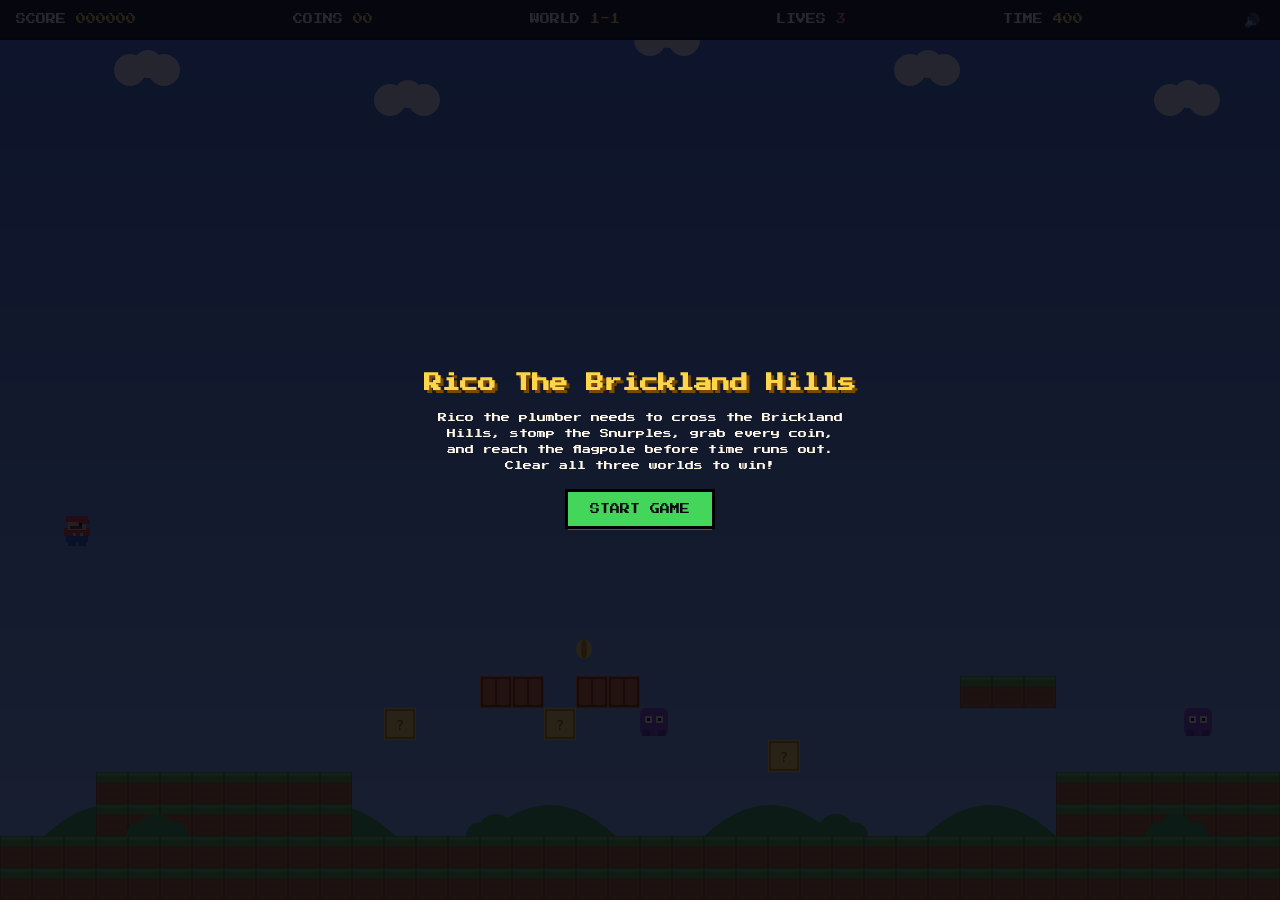
<file: index.html>
<!DOCTYPE html>
<html lang="en">
<head>
<meta charset="UTF-8">
<meta name="viewport" content="width=device-width, initial-scale=1, maximum-scale=1, user-scalable=no, viewport-fit=cover">
<title>Rico The Brickland Hills</title>
<link rel="stylesheet" href="style.css">
</head>
<body>

<h1>Rico The Brickland Hills</h1>
<div class="subtitle">an original 8-bit plumber quest</div>

<div id="hud">
  <div class="hud-item">SCORE <span id="scoreVal">000000</span></div>
  <div class="hud-item">COINS <span id="coinVal">00</span></div>
  <div class="hud-item">WORLD <span id="worldVal">1-1</span></div>
  <div class="hud-item lives">LIVES <span id="livesVal">3</span></div>
  <div class="hud-item">TIME <span id="timeVal">400</span></div>
  <button id="muteBtn" aria-label="Toggle music and sound">🔊</button>
</div>

<div id="gameWrap">
  <canvas id="game" width="800" height="450"></canvas>
  <div id="msgOverlay">
    <h2 id="msgTitle">Rico The Brickland Hills</h2>
    <p id="msgText">Rico the plumber needs to cross the Brickland Hills, stomp the Snurples, grab every coin, and reach the flagpole before time runs out. Clear all three worlds to win!</p>
    <button id="msgBtn">START GAME</button>
  </div>

  <div id="touchControls">
    <div class="tc-group">
      <div class="tc-btn" id="tcLeft">&larr;</div>
      <div class="tc-btn" id="tcRight">&rarr;</div>
    </div>
    <div class="tc-group">
      <div class="tc-btn" id="tcRun">RUN</div>
      <div class="tc-btn" id="tcJump">JUMP</div>
    </div>
  </div>
</div>

<script src="script.js"></script>
</body>
</html>
</file>
<file: style.css>
@import url('https://fonts.googleapis.com/css2?family=Press+Start+2P&display=swap');

  :root{
    --sky:#5C94FC;
    --sky-dark:#3A6FD8;
    --ground:#C84C0C;
    --ground-dark:#8B3300;
    --brick:#D46A1E;
    --coin:#FFD64B;
    --coin-dark:#C89000;
    --hud-bg:#101018;
    --panel:#1E1E2E;
    --white:#FFF7E8;
    --accent:#43D65A;
  }

  *{box-sizing:border-box;}

  html,body{overflow:hidden; height:100%;}

  body{
    margin:0;
    height:100vh;
    height:100dvh;
    width:100vw;
    display:flex;
    flex-direction:column;
    align-items:center;
    justify-content:center;
    background:#0A0A12;
    font-family:'Press Start 2P', monospace;
    color:var(--white);
    padding:0;
    gap:0;
  }

  h1{
    display:none;
  }

  .subtitle{
    display:none;
  }

  #gameWrap{
    position:relative;
    width:100vw;
    height:100vh;
    height:100dvh;
    max-width:none;
    margin:0;
    border:none;
    outline:none;
    box-shadow:none;
    image-rendering:pixelated;
    touch-action:none;
    overflow:hidden;
    background:#000;
  }

  canvas{
    display:block;
    width:100%;
    height:100%;
    object-fit:cover;
    object-position:left center;
    background:var(--sky);
    image-rendering:pixelated;
  }

  #hud{
    position:absolute;
    top:0;
    left:0;
    right:0;
    width:100%;
    max-width:none;
    display:flex;
    flex-wrap:wrap;
    align-items:center;
    justify-content:space-between;
    font-size:10px;
    background:var(--hud-bg);
    padding:10px 16px;
    border:none;
    border-bottom:3px solid #000;
    gap:6px 14px;
    z-index:10;
  }

  .hud-item span{color:var(--coin);}
  .hud-item.lives span{color:#FF6B6B;}

  #muteBtn{
    font-family:'Press Start 2P', monospace;
    font-size:13px;
    background:transparent;
    border:none;
    outline:none;
    box-shadow:none;
    padding:2px 4px;
    cursor:pointer;
    line-height:1;
  }
  #muteBtn:active{transform:none;}
  #muteBtn:focus-visible{outline:2px solid var(--coin);}

  /* ---------- Touch controls ---------- */
  #touchControls{
    position:absolute;
    left:0; right:0; bottom:0;
    display:none;
    justify-content:space-between;
    align-items:flex-end;
    padding:14px;
    padding-bottom:calc(14px + env(safe-area-inset-bottom));
    pointer-events:none;
    user-select:none;
    -webkit-user-select:none;
    z-index:10;
  }
  .tc-group{ display:flex; gap:10px; pointer-events:auto; }
  .tc-btn{
    width:52px;height:52px;
    border-radius:50%;
    background:rgba(16,16,24,0.55);
    border:3px solid rgba(255,255,255,0.4);
    color:var(--white);
    font-family:'Press Start 2P', monospace;
    font-size:14px;
    display:flex;align-items:center;justify-content:center;
    -webkit-user-select:none;
    user-select:none;
    touch-action:none;
  }
  .tc-btn.active{ background:rgba(67,214,90,0.6); border-color:#43D65A; }
  #tcJump{ width:64px;height:64px;font-size:9px; }
  #tcRun{ width:52px;height:52px;font-size:7px; }

  @media (hover:none), (pointer:coarse){
    #touchControls.enabled{ display:flex; }
  }

  #msgOverlay{
    position:absolute;
    inset:0;
    background:rgba(5,5,15,.86);
    display:flex;
    flex-direction:column;
    align-items:center;
    justify-content:center;
    gap:18px;
    text-align:center;
    padding:20px;
    z-index:20;
  }

  #msgOverlay.hidden{display:none;}

  #msgOverlay h2{
    display:block;
    font-size:18px;
    color:var(--coin);
    margin:0;
    text-shadow:3px 3px 0 #7A4A00;
  }

  #msgOverlay p{
    font-size:9px;
    color:var(--white);
    line-height:1.8;
    max-width:420px;
    margin:0;
  }

  button{
    font-family:'Press Start 2P', monospace;
    font-size:10px;
    padding:12px 22px;
    background:var(--accent);
    color:#0A0A12;
    border:none;
    outline:3px solid #000;
    cursor:pointer;
    box-shadow:0 4px 0 #1C7A2B;
  }
  button:active{transform:translateY(4px);box-shadow:none;}
  button:focus-visible{outline:3px solid var(--coin);}

  @media (max-width:600px){
    #hud{ font-size:7px; padding:8px 10px; gap:5px 10px; justify-content:center; }
    #msgOverlay h2{ font-size:14px; }
    #msgOverlay p{ font-size:8px; max-width:88%; }
    button{ font-size:9px; padding:10px 16px; }
  }

  @media (max-width:380px){
    #hud{ font-size:6px; }
  }
</file>
